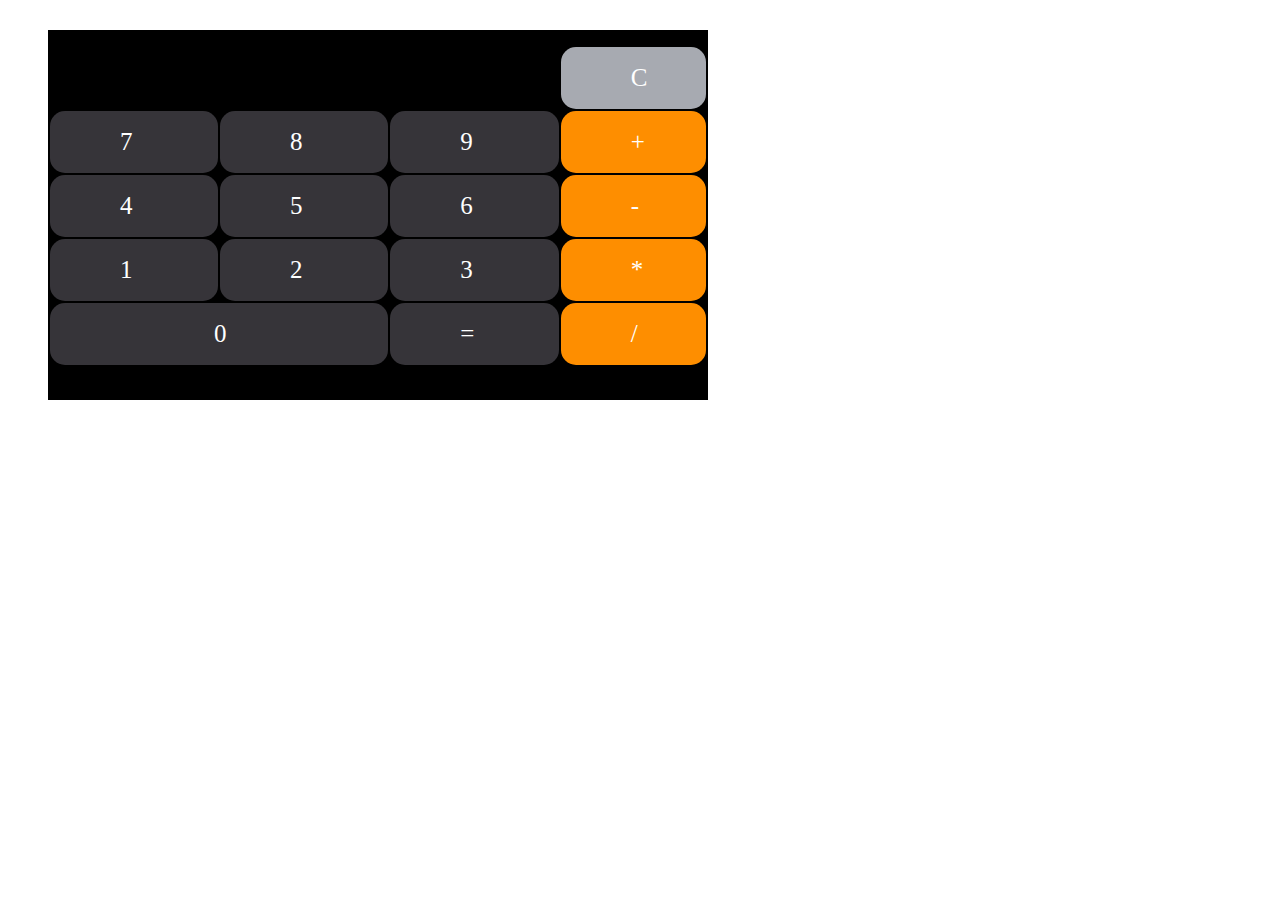
<file: HomeWork9/homework9.html>
<!DOCTYPE html>
<html>
  <head>
    <meta charset="utf-8" />
    <meta name="viewport" content="width=device-width" />
    <title>HomeWork9</title>
    <link href="homework9.css" rel="stylesheet" type="text/css" />
  </head>
  <body>
    <div class="background">
      <div class="main">
        <table class="calculator" border="1">
          <tr class="first">
            <td colspan="3" class="text">
              <input type="text" class="display" / >
            </td>
            <td class="color_gray reset">C</td>
          </tr>
          <tr class="second">
            <td class="number" onclick="add(7)">7</td>
            <td class="number" onclick="add(8)">8</td>
            <td class="number" onclick="add(9)">9</td>
            <td class="color_orange plus" onclick="add('+')">+</td>
          </tr>
          <tr class="third">
            <td class="number" onclick="add(4)">4</td>
            <td class="number" onclick="add(5)">5</td>
            <td class="number" onclick="add(6)">6</td>
            <td class="color_orange minus" onclick="add('-')">-</td>
          </tr>
          <tr class="fourth">
            <td class="number" onclick="add(1)">1</td>
            <td class="number" onclick="add(2)">2</td>
            <td class="number" onclick="add(3)">3</td>
            <td class="color_orange mul" onclick="add('*')">*</td>
          </tr>
          <tr class="last">
            <td colspan="2" id="text_0" class="text_0" onclick="add(0)">0</td>
            <td class="" onclick="add('=')">=</td>
            <td class="color_orange div" onclick="add('/')">/</td>
          </tr>
        </table>
      </div>
    </div>
    <script src="homework9.js"></script>
  </body>
</html>
</file>
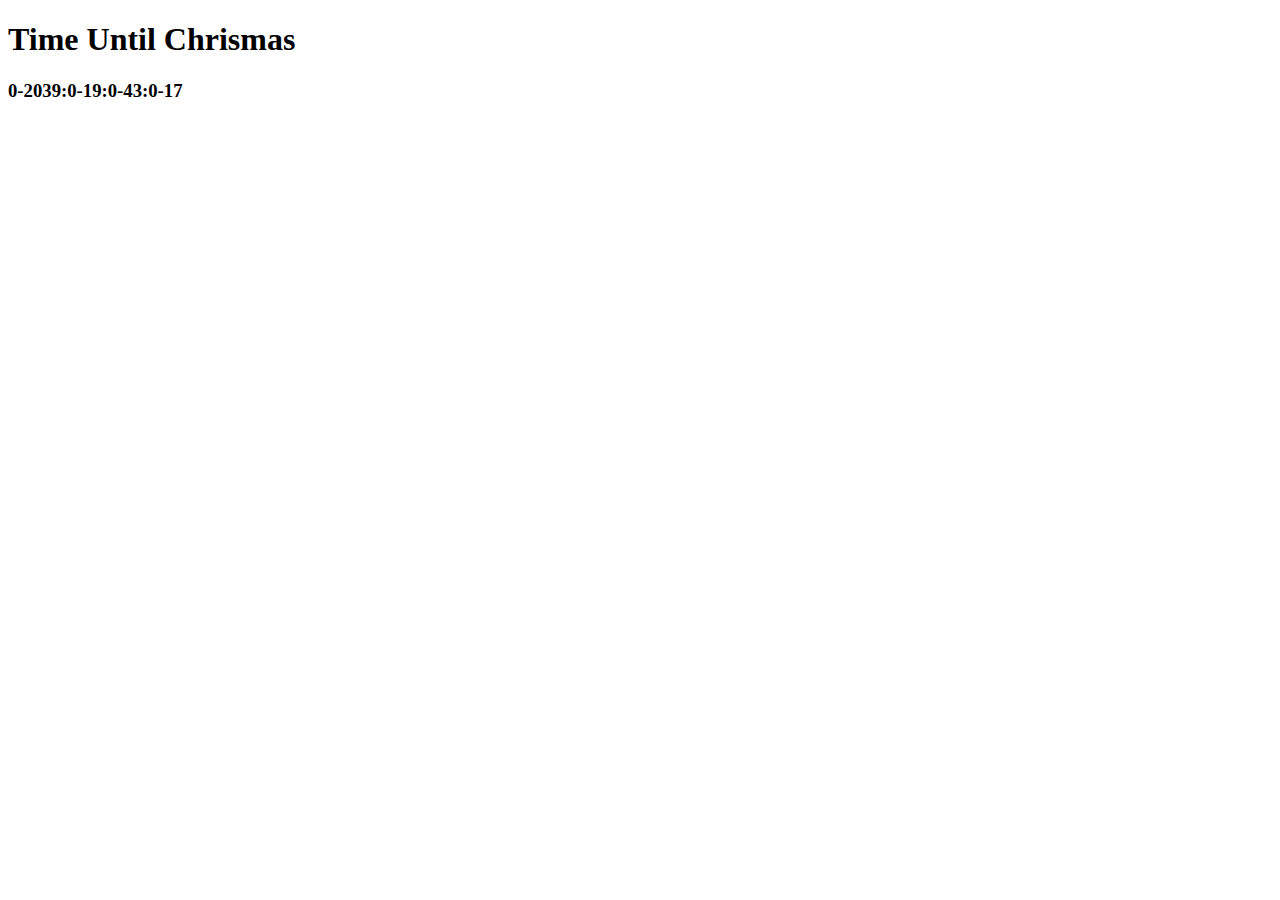
<file: Day5_6 Clock-UserName/HomeWork5/homework5.html>
<!DOCTYPE html>
<html>
  <head>
    <title>Parcel Sandbox</title>
    <meta charset="UTF-8" />
  </head>

  <body>
    <h1>Time Until Chrismas</h1>
    <div class="js-clock">
      <h3 class="js-title">00d 00h 00m 00s</h3>
    </div>
    <script src="homework5.js"></script>
  </body>
</html>
</file>
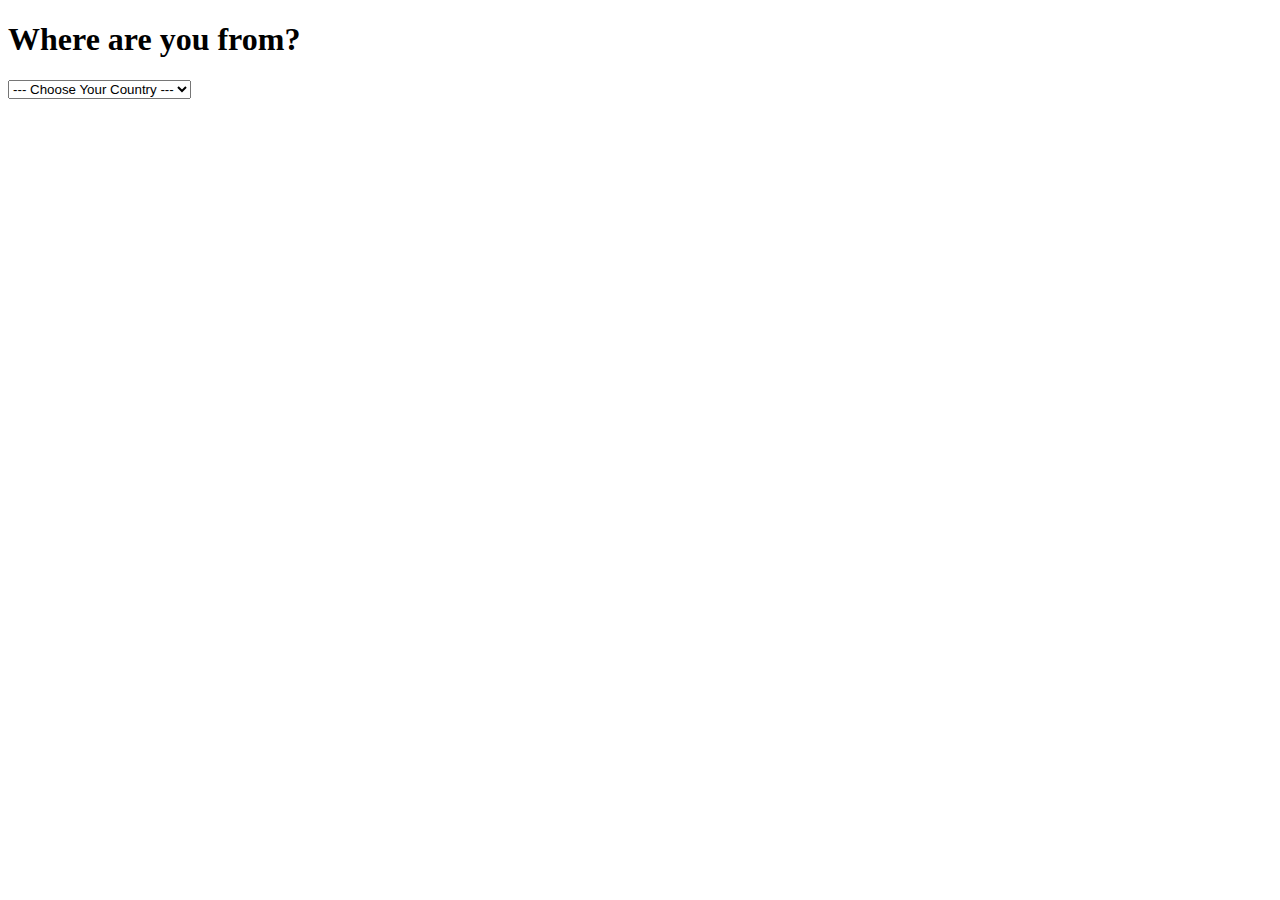
<file: Day5_6 Clock-UserName/HomeWork6/answer.html>
<!DOCTYPE html>
<html>
  <head>
    <title>Parcel Sandbox</title>
    <meta charset="UTF-8" />
  </head>
  <body>
    <h1>Where are you from?</h1>
    <select class="js-select">
      <option value="NONE">--- Choose Your Country ---</option>
      <option value="KR">Korea</option>
      <option value="GR">Greece</option>
      <option value="TR">Turkey</option>
      <option value="FI">Finland</option>
    </select>
    <script src="answer.js"></script>
  </body>
</html>
</file>
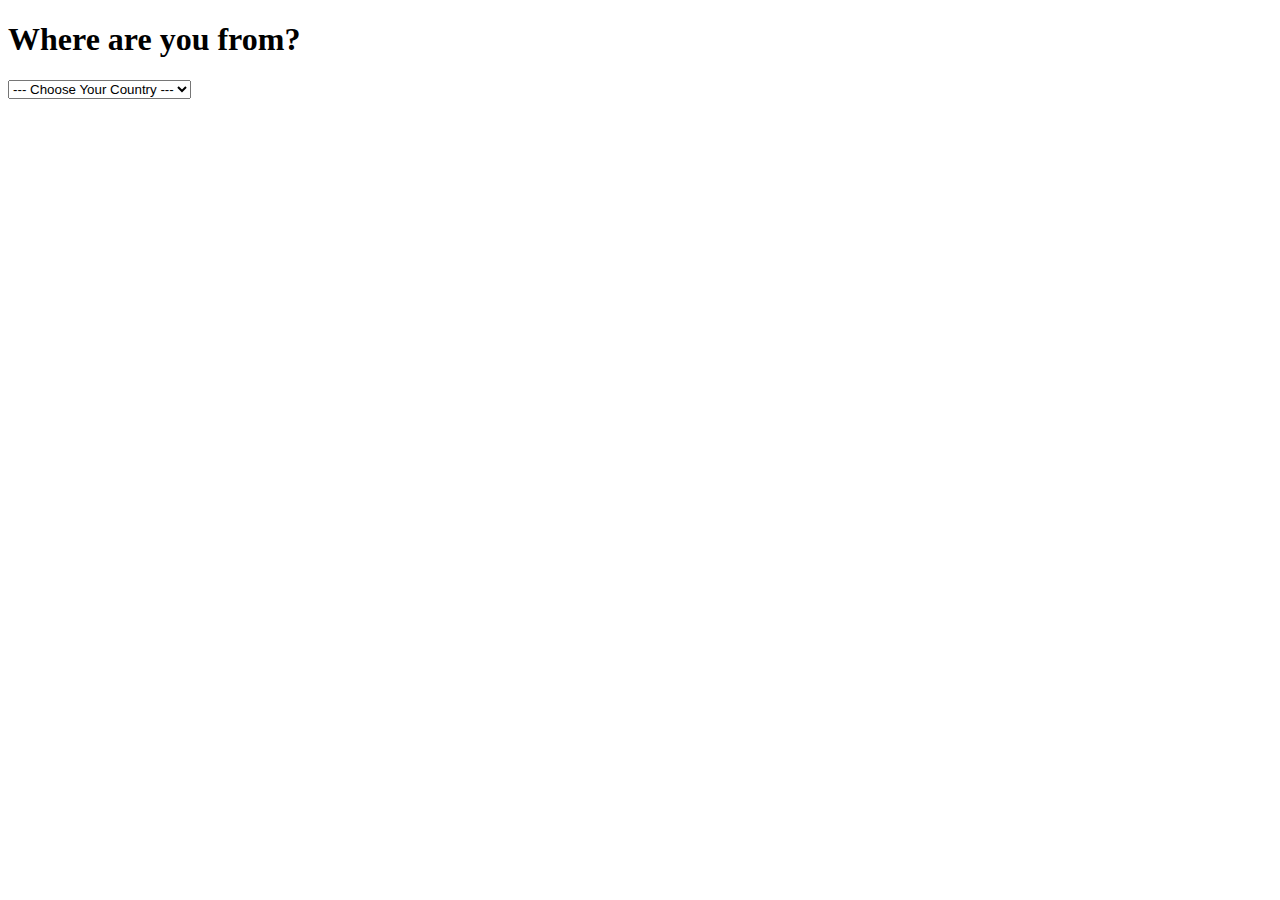
<file: Day5_6 Clock-UserName/HomeWork6/homework6.html>
<!DOCTYPE html>
<html>
  <head>
    <title>Parcel Sandbox</title>
    <meta charset="UTF-8" />
  </head>
  <body>
    <h1>Where are you from?</h1>
    <select id="country">
      <option value="">--- Choose Your Country ---</option>
      <option value="Korea">Korea</option>
      <option value="Greece">Greece</option>
      <option value="Turkey">Turkey</option>
      <option value="Finland">Finland</option>
    </select>
    <!-- <script src="homework6-1.js"></script> -->
    <script src="homework6-2.js"></script>
  </body>
</html>
</file>
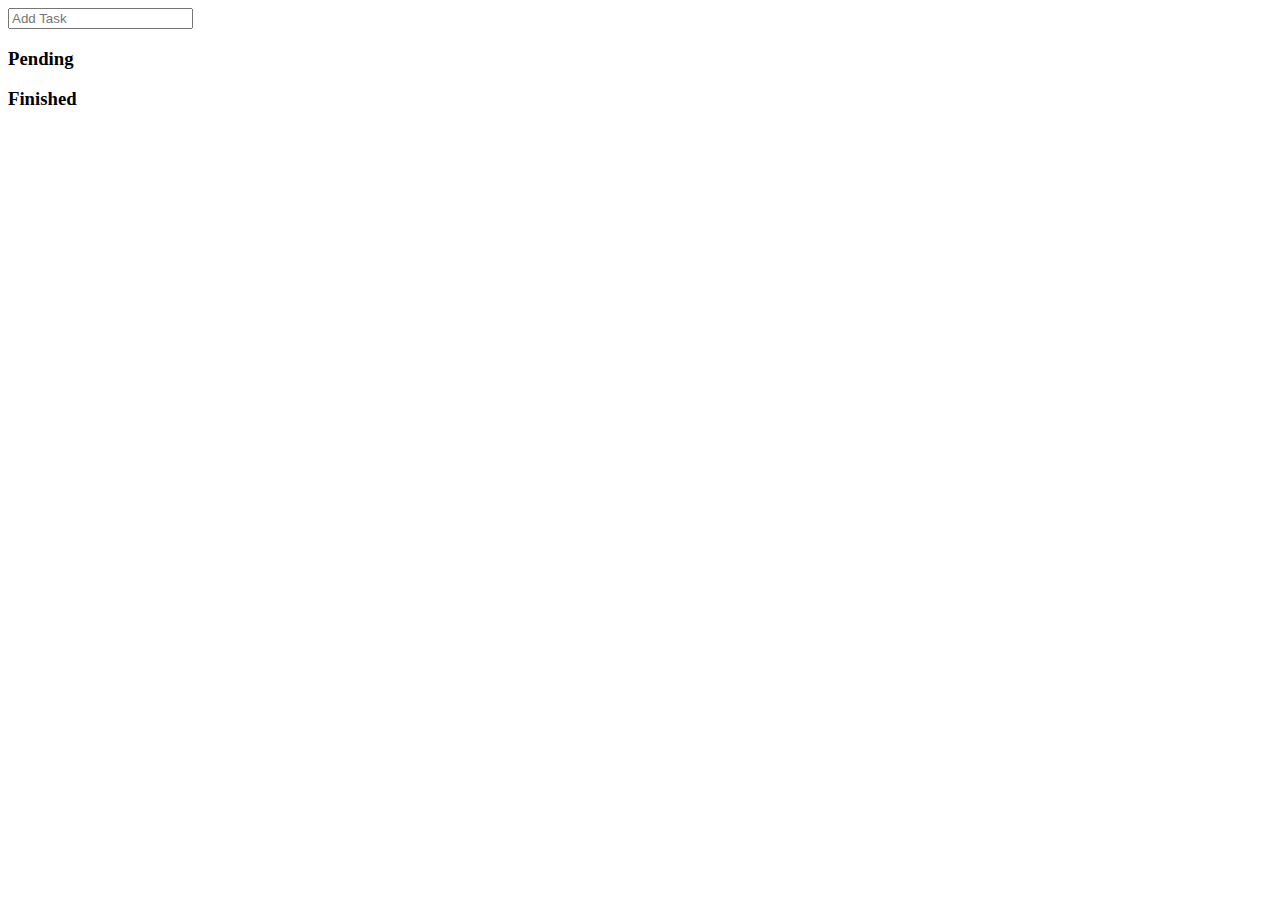
<file: Day5_6 Clock-UserName/HomeWork7/ex.html>
<!DOCTYPE html>
<html>
  <head>
    <title>Parcel Sandbox</title>
    <meta charset="UTF-8" />
  </head>

  <body>
    <form class="js-form">
      <input type="text" placeholder="Add Task" />
    </form>
    <h3 class="title">Pending</h3>
    <ul class="toDoList"></ul>
    <h3 class="title">Finished</h3>
    <ul class="doneList"></ul>
    <script src="ex.js"></script>
  </body>
</html>
</file>
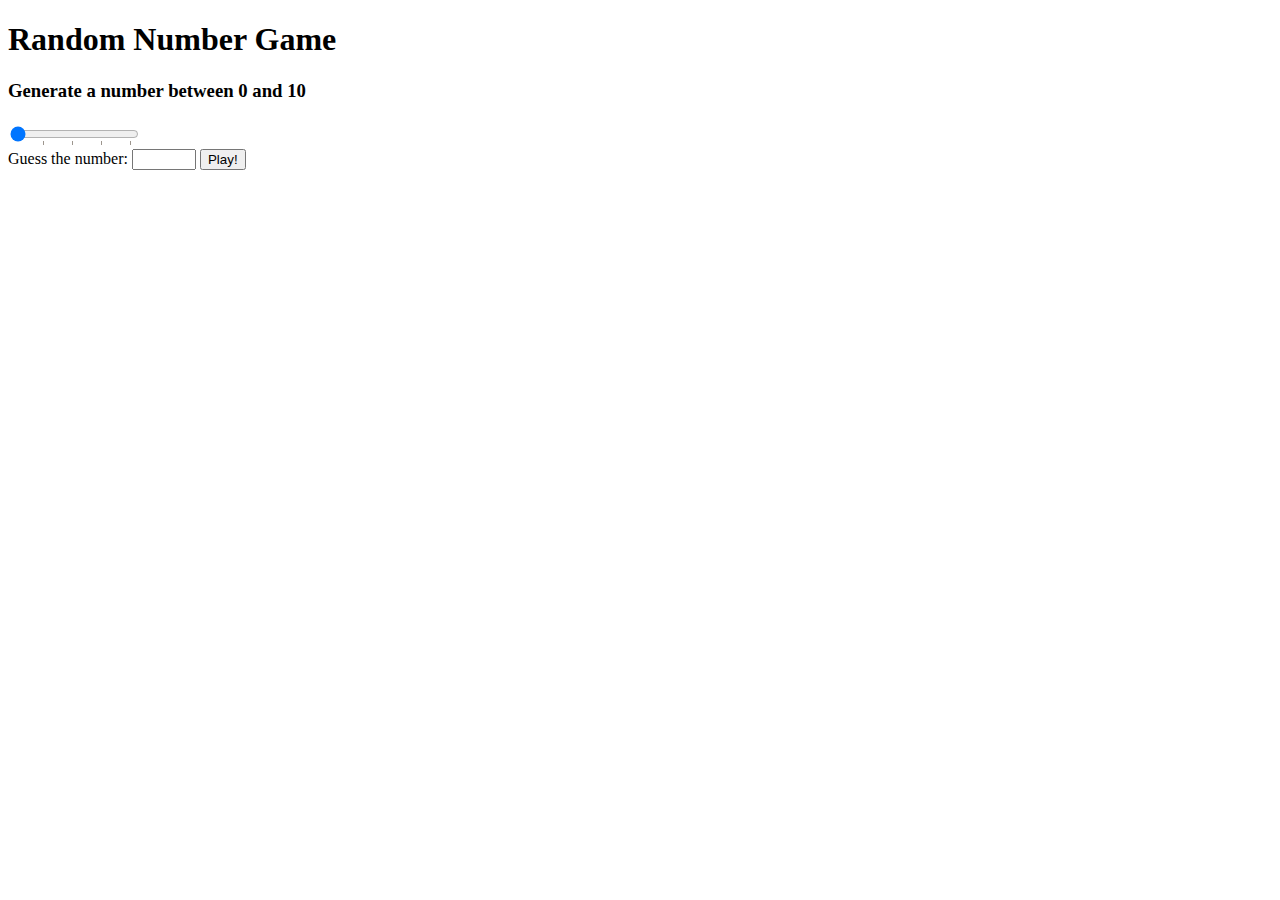
<file: Day5_6 Clock-UserName/HomeWork8/answer.html>
<!DOCTYPE html>
<html>
  <head>
    <title>Parcel Sandbox</title>
    <meta charset="UTF-8" />
  </head>

  <body>
    <h1>Random Number Game</h1>
    <div>
      <h3 class="js-title">Generate a number between 0 and <span>10</span></h3>
      <datalist id="number">
        <option value="50"></option>
        <option value="100"></option>
        <option value="150"></option>
        <option value="200"></option>
      </datalist>
      <input
        list="number"
        id="js-range"
        type="range"
        min="5"
        max="200"
        value="5"
        step="5"
      />
    </div>
    <form id="js-guess">
      <label>Guess the number:</label>
      <input type="number" max="200" min="5" />
      <button>Play!</button>
    </form>
    <div id="js-result">
      <span></span>
    </div>
    <script src="answer.js"></script>
  </body>
</html>
</file>
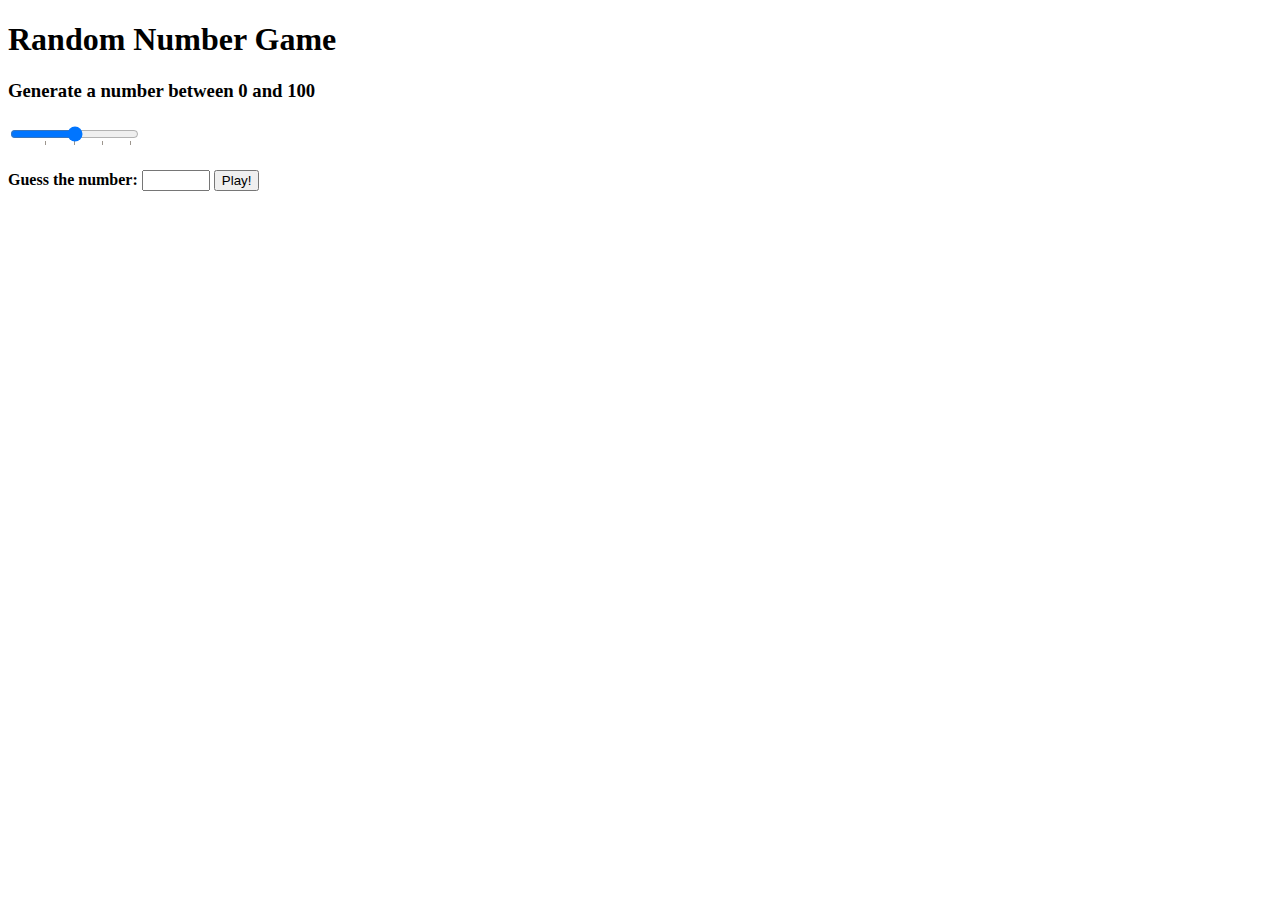
<file: Day5_6 Clock-UserName/HomeWork8/homework8.html>
<!DOCTYPE html>
<html>
  <head>
    <meta charset="utf-8" />
    <meta name="viewport" content="width=device-width" />
    <title>Something</title>
    <link href="homework8.css" rel="stylesheet" type="text/css" />
  </head>
  <body>
    <div class="top">
      <h1>Random Number Game</h1>
      <h3>Generate a number between 0 and <output></output></h3>
    </div>
    <div class="navbar">
      <input
        type="range"
        id="bar"
        min="0"
        max="200"
        step="1"
        list="tickmarks"
      />
      <datalist id="tickmarks">
        <option value="50"></option>
        <option value="100"></option>
        <option value="150"></option>
        <option value="200"></option>
      </datalist>
    </div>
    <div class="middle">
      <h4>
        Guess the number:
        <input type="number" class="numInput" />
        <button class="btn">Play!</button>
      </h4>
    </div>
    <div class="last"></div>
    <script src="homework8.js"></script>
  </body>
</html>
</file>
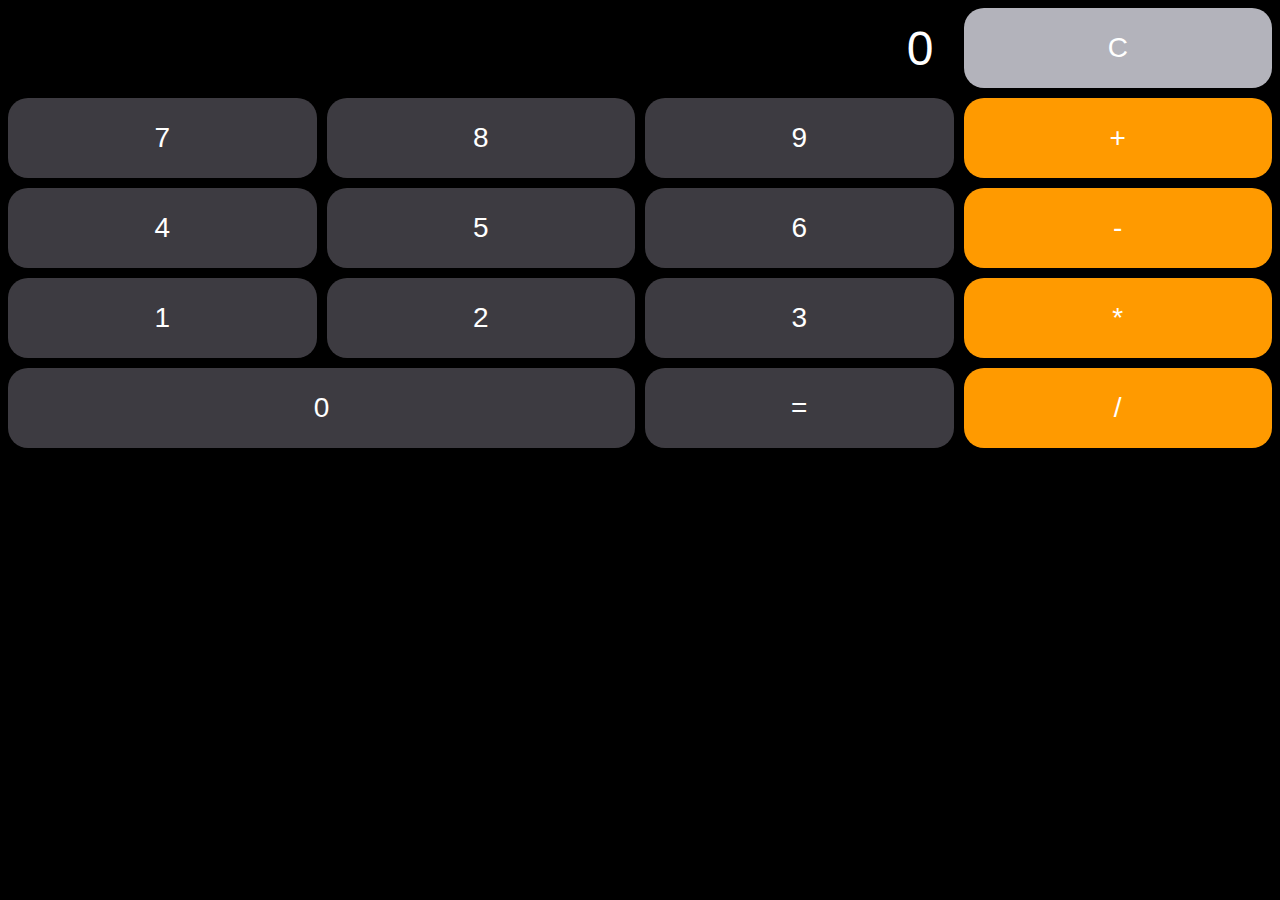
<file: Day5_6 Clock-UserName/HomeWork9/homework9.html>
<!DOCTYPE html>
<html>
  <head>
    <title>Parcel Sandbox</title>
    <meta charset="UTF-8" />
    <meta name="viewport" content="width=device-width" />
    <title>HomeWork9</title>
    <link href="homework9.css" rel="stylesheet" type="text/css" />
  </head>

  <body>
    <span class="js-result result">0</span>
    <span class="js-reset reset">C</span>
    <span class="js-number">7</span>
    <span class="js-number">8</span>
    <span class="js-number">9</span>
    <span class="js-operation operation">+</span>
    <span class="js-number">4</span>
    <span class="js-number">5</span>
    <span class="js-number">6</span>
    <span class="js-operation operation">-</span>
    <span class="js-number">1</span>
    <span class="js-number">2</span>
    <span class="js-number">3</span>
    <span class="js-operation operation">*</span>
    <span class="js-number zero">0</span>
    <span class="js-equals">=</span>
    <span class="js-operation operation">/</span>
    <script src="homework9.js"></script>
  </body>
</html>
</file>
<file: HomeWork9/homework9.css>
.main {
  width: 660px;
  height: 370px;
  margin: 30px 40px;
  background-color: black;
}

table {
  border: 1px;
  top: 15px;
  position: relative;
}

td {
  width: 140px;
  height: 60px;
  border-radius: 15px;
  color: white;
  background-color: #363439;
  border: none;
  font-size: 25px;
  padding-left: 70px;
}

.text {
  background-color: black;
}

input {
  font-size: 25px;
  background-color: black;
  border: none;
  color: white;
}

.color_gray {
  background-color: #a7aab1;
}

.color_orange {
  background-color: #fe8e00;
}

#text_0 {
  padding-left: 25%;
}
</file>
<file: Day5_6 Clock-UserName/HomeWork8/homework8.css>
.numInput {
  width: 60px;
}
</file>
<file: Day5_6 Clock-UserName/HomeWork9/homework9.css>
body {
  display: grid;
  grid-template-columns: repeat(4, 1fr);
  grid-template-rows: 80px;
  grid-auto-rows: 80px;
  grid-gap: 10px;
  background-color: black;
  font-family: -apple-system, BlinkMacSystemFont, "Segoe UI", Roboto, Oxygen,
    Ubuntu, Cantarell, "Open Sans", "Helvetica Neue", sans-serif;
}

body span {
  display: flex;
  justify-content: center;
  align-items: center;
  background-color: #3d3b41;
  border-radius: 20px;
  font-size: 28px;
  color: white;
  cursor: pointer;
}

body span:active {
  opacity: 0.8;
}

body span:not(.result) {
  user-select: none;
}

.result {
  background-color: black;
  padding-right: 20px;
  justify-content: flex-end;
  font-size: 48px;
  grid-column: 1 / 4;
}

.zero {
  grid-column: 1 / 3;
}

.operation {
  background-color: #ff9a00;
}

.reset {
  background-color: #b3b3bb;
}
</file>
